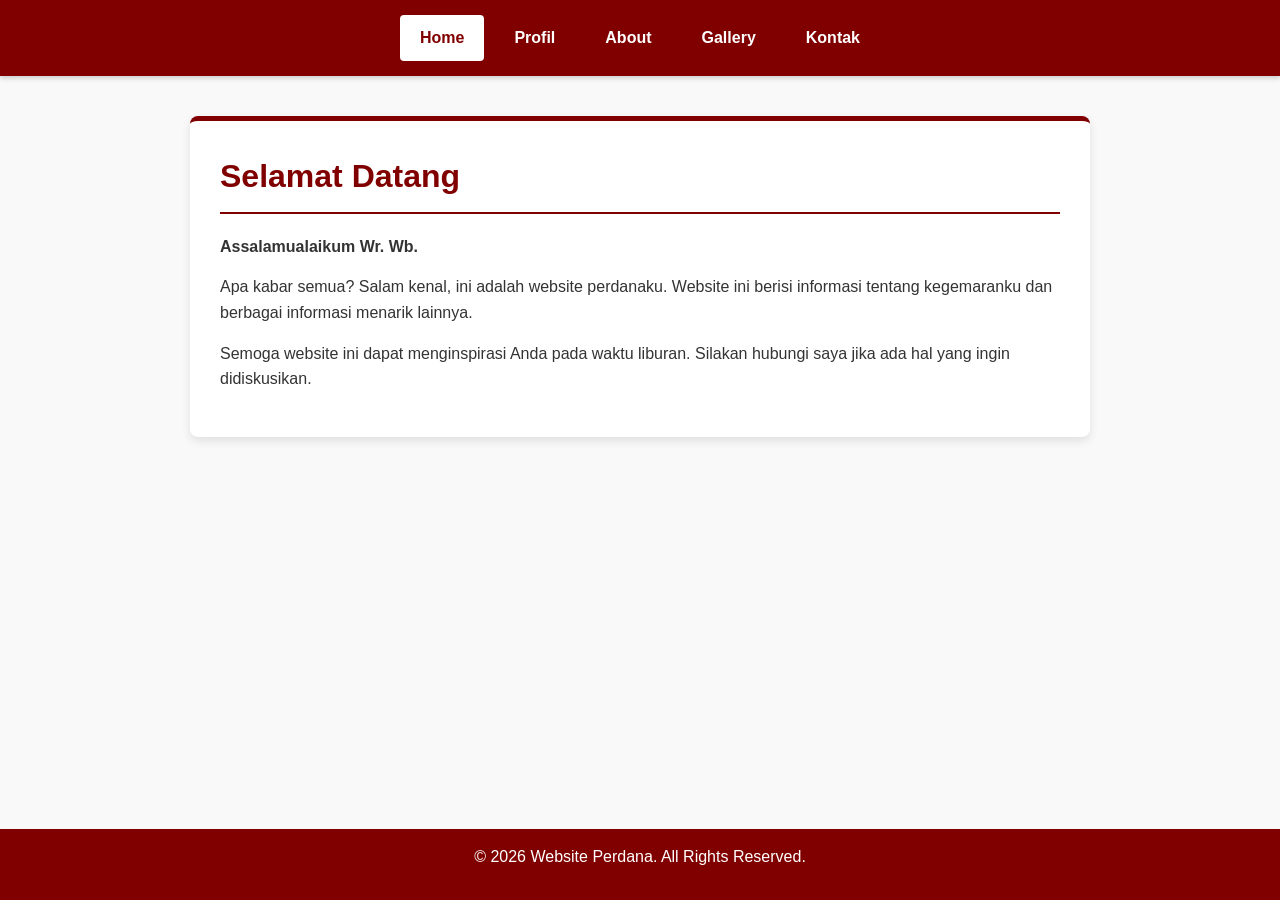
<file: index.html>
<!DOCTYPE html>
<html lang="id">
<head>
    <meta charset="UTF-8">
    <meta name="viewport" content="width=device-width, initial-scale=1.0">
    <title>Home - Website Perdana</title>
    <link rel="stylesheet" href="style.css">
</head>
<body>
    <header>
        <nav>
            <a href="index.html" class="active">Home</a>
            <a href="profil.html">Profil</a>
            <a href="about.html">About</a>
            <a href="gallery.html">Gallery</a>
            <a href="kontak.html">Kontak</a>
        </nav>
    </header>

    <div class="container">
        <h1>Selamat Datang</h1>
        <p><strong>Assalamualaikum Wr. Wb.</strong></p>
        <p>Apa kabar semua? Salam kenal, ini adalah website perdanaku. Website ini berisi informasi tentang kegemaranku dan berbagai informasi menarik lainnya.</p>
        <p>Semoga website ini dapat menginspirasi Anda pada waktu liburan. Silakan hubungi saya jika ada hal yang ingin didiskusikan.</p>
    </div>

    <footer>
        <p>&copy; 2026 Website Perdana. All Rights Reserved.</p>
    </footer>
</body>
</html>
</file>
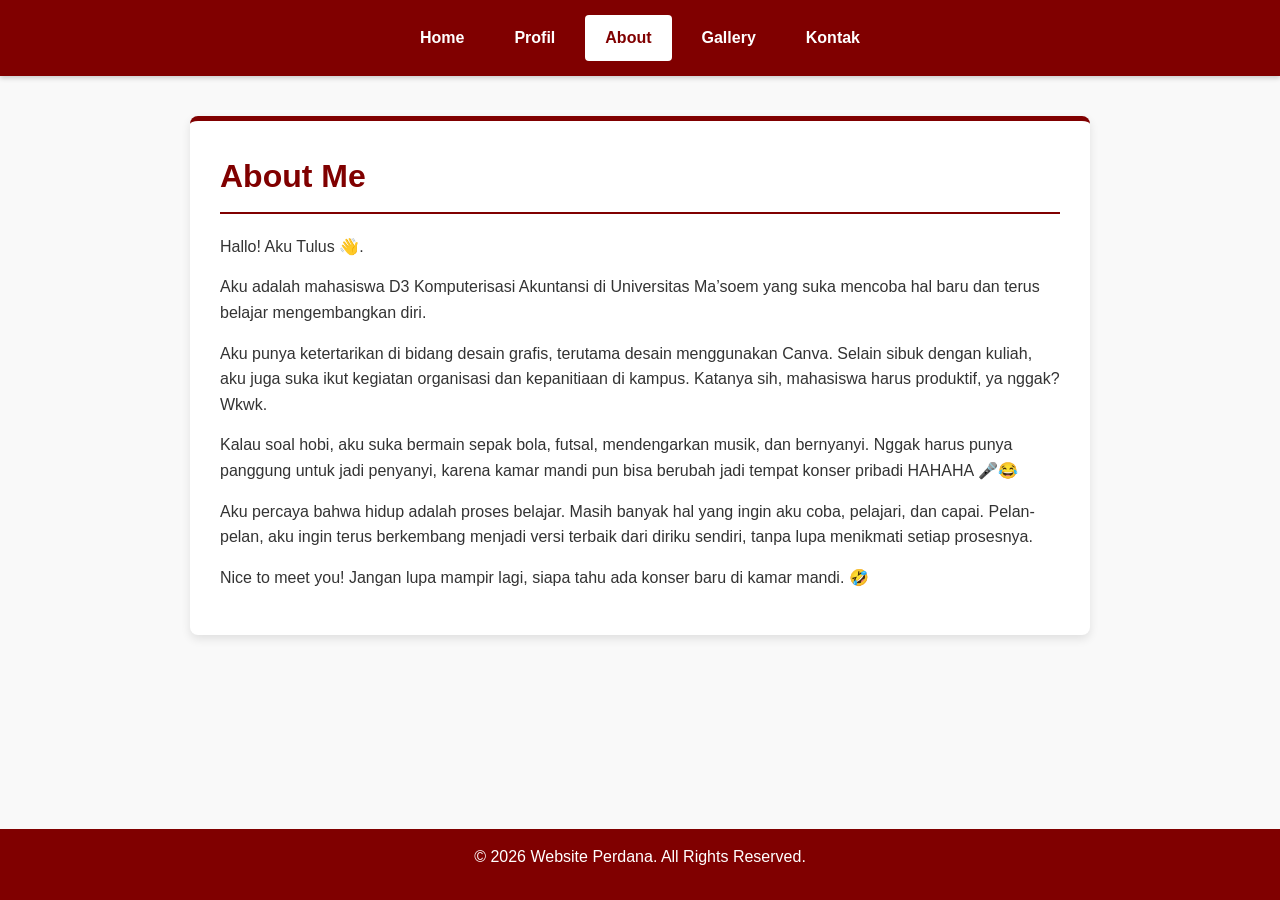
<file: about.html>
<!DOCTYPE html>
<html lang="id">
<head>
    <meta charset="UTF-8">
    <meta name="viewport" content="width=device-width, initial-scale=1.0">
    <title>About Us</title>
    <link rel="stylesheet" href="style.css">
</head>
<body>
    <header>
        <nav>
            <a href="index.html">Home</a>
            <a href="profil.html">Profil</a>
            <a href="about.html" class="active">About</a>
            <a href="gallery.html">Gallery</a>
            <a href="kontak.html">Kontak</a>
        </nav>
    </header>

    <div class="container">
        <h1>About Me</h1>
        <p>Hallo! Aku Tulus 👋.</p>
        <p>Aku adalah mahasiswa D3 Komputerisasi Akuntansi di Universitas Ma’soem yang suka mencoba hal baru dan terus belajar mengembangkan diri.</p>
        <p>Aku punya ketertarikan di bidang desain grafis, terutama desain menggunakan Canva. Selain sibuk dengan kuliah, aku juga suka ikut kegiatan organisasi dan kepanitiaan di kampus. Katanya sih, mahasiswa harus produktif, ya nggak? Wkwk.</p>
        <p>Kalau soal hobi, aku suka bermain sepak bola, futsal, mendengarkan musik, dan bernyanyi. Nggak harus punya panggung untuk jadi penyanyi, karena kamar mandi pun bisa berubah jadi tempat konser pribadi HAHAHA 🎤😂</p>
        <p>Aku percaya bahwa hidup adalah proses belajar. Masih banyak hal yang ingin aku coba, pelajari, dan capai. Pelan-pelan, aku ingin terus berkembang menjadi versi terbaik dari diriku sendiri, tanpa lupa menikmati setiap prosesnya.</p>
        <p>Nice to meet you! Jangan lupa mampir lagi, siapa tahu ada konser baru di kamar mandi. 🤣</p>
    </div>

    <footer>
        <p>&copy; 2026 Website Perdana. All Rights Reserved.</p>
    </footer>
</body>
</html>
</file>
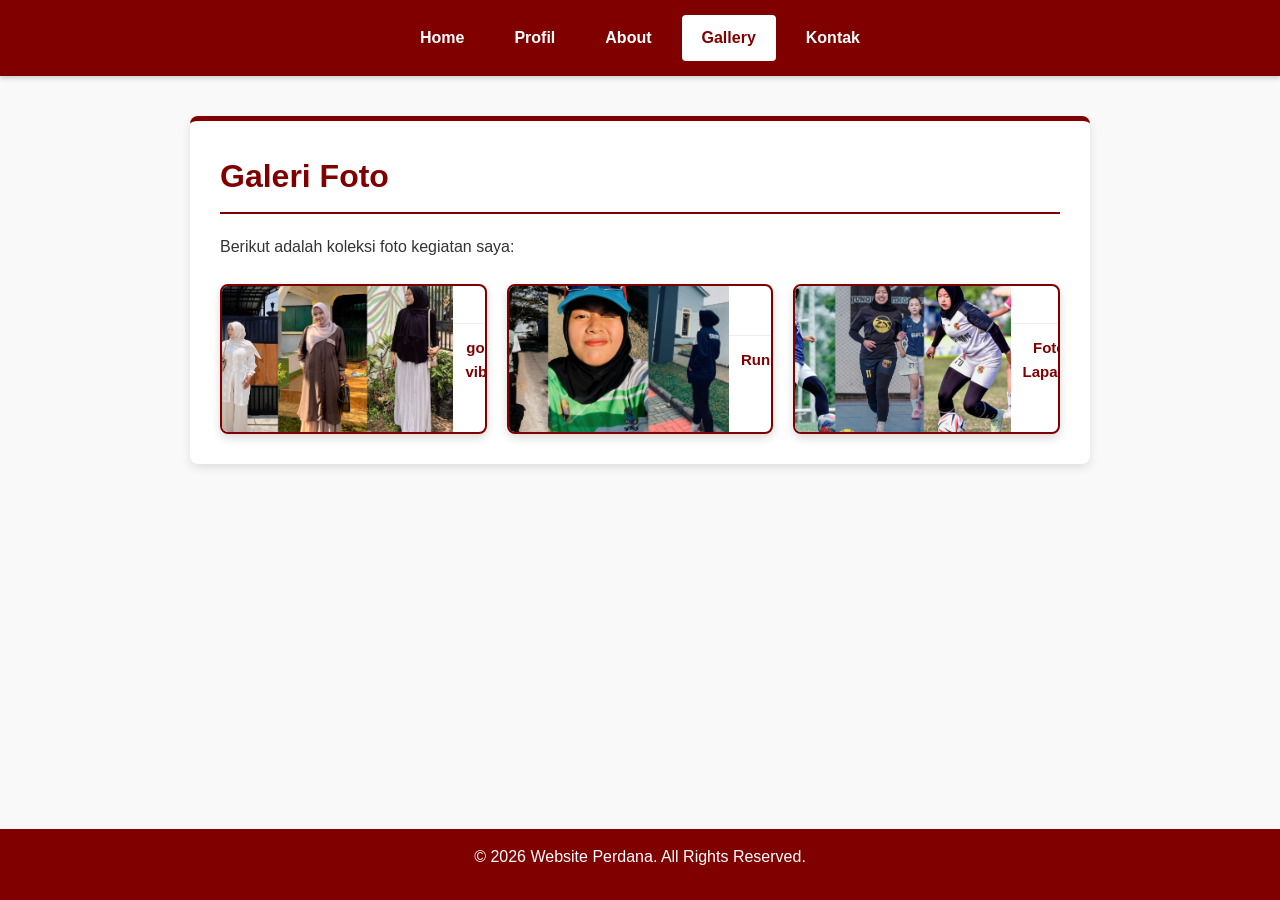
<file: gallery.html>
<!DOCTYPE html>
<html lang="id">
<head>
    <meta charset="UTF-8">
    <meta name="viewport" content="width=device-width, initial-scale=1.0">
    <title>Galeri Foto</title>
    <link rel="stylesheet" href="style.css">
    <style>
        /* Styling Galeri 3 Foto Tema Maroon & Putih */
        .gallery-grid {
            display: grid;
            grid-template-columns: repeat(auto-fit, minmax(250px, 1fr));
            gap: 20px;
            margin-top: 25px;
        }

        .gallery-item {
            background-color: #ffffff;
            border: 2px solid #800000; /* Bingkai Maroon */
            border-radius: 8px;
            overflow: hidden;
            box-shadow: 0 4px 10px rgba(0, 0, 0, 0.15);
            transition: transform 0.3s ease;
        }

        .gallery-item:hover {
            transform: translateY(-5px); /* Efek naik sedikit saat kursor mengarah ke foto */
        }

        .gallery-item img {
            width: 100%;
            height: 200px;
            object-fit: cover; /* Mencegah gambar tertarik atau gepeng */
            display: block;
        }

        .gallery-caption {
            padding: 12px;
            text-align: center;
            font-size: 15px;
            font-weight: bold;
            color: #800000;
            background-color: #ffffff;
            border-top: 1px solid #eee;
        }
    </style>
</head>
<body>
    <header>
        <nav>
            <a href="index.html">Home</a>
            <a href="profil.html">Profil</a>
            <a href="about.html">About</a>
            <a href="gallery.html" class="active">Gallery</a>
            <a href="kontak.html">Kontak</a>
        </nav>
    </header>

    <div class="container">
        <h1>Galeri Foto</h1>
        <p>Berikut adalah koleksi foto kegiatan saya:</p>
        
        <div class="gallery-grid">
            <!-- FOTO 1 -->
            <div class="gallery-item">
                <img src="foto1.jpg" alt="Foto saya">
                <div class="gallery-caption">good vibes</div>
            </div>

            <!-- FOTO 2 -->
            <div class="gallery-item">
                <img src="foto2.jpg" alt="Foto running">
                <div class="gallery-caption">Running</div>
            </div>

            <!-- FOTO 3 -->
            <div class="gallery-item">
                <img src="foto3.jpg" alt="Foto di lapangan">
                <div class="gallery-caption">Foto di Lapangan</div>
            </div>
        </div>
    </div>

    <footer>
        <p>&copy; 2026 Website Perdana. All Rights Reserved.</p>
    </footer>
</body>
</html>
</file>
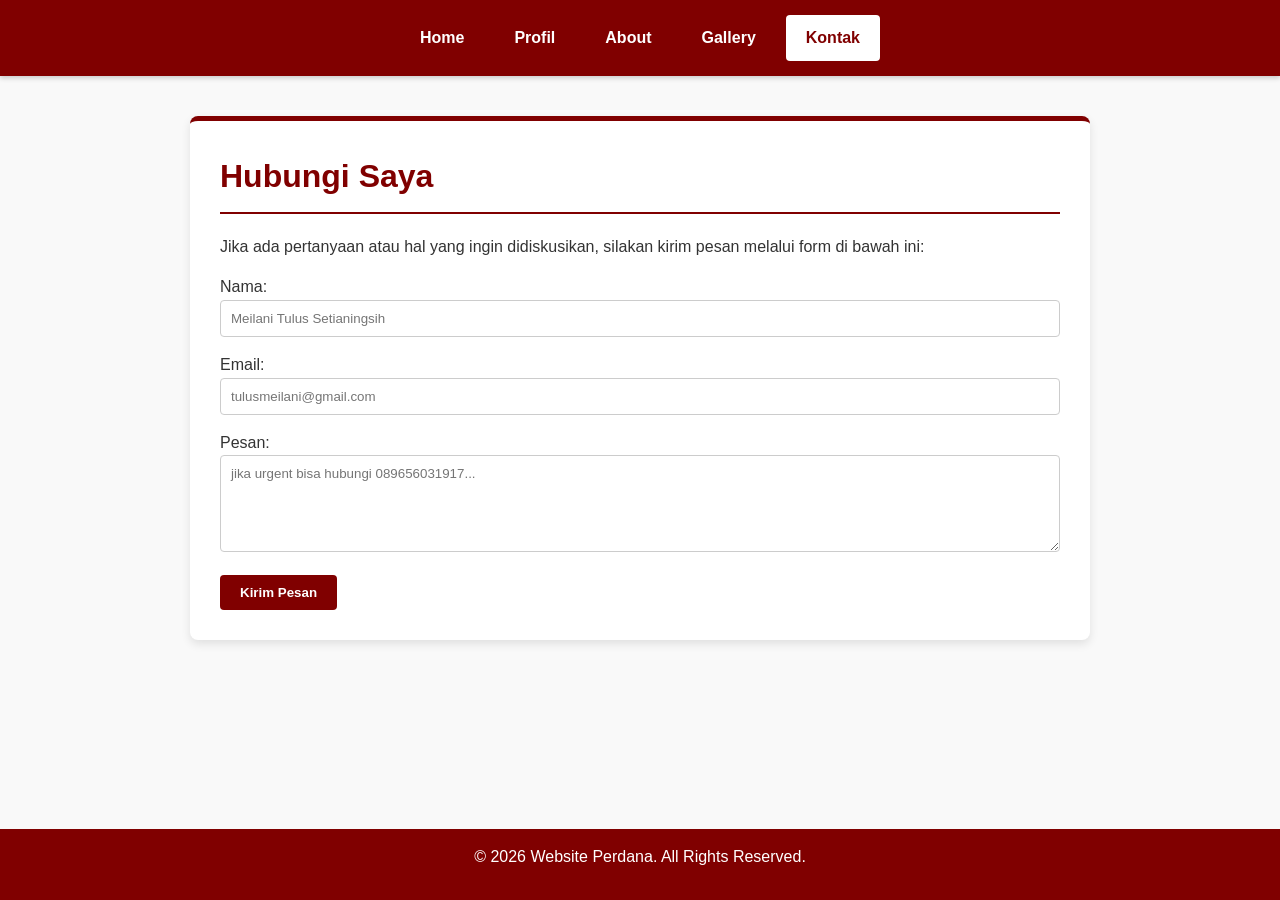
<file: kontak.html>
<!DOCTYPE html>
<html lang="id">
<head>
    <meta charset="UTF-8">
    <meta name="viewport" content="width=device-width, initial-scale=1.0">
    <title>Kontak Saya</title>
    <link rel="stylesheet" href="style.css">
</head>
<body>
    <header>
        <nav>
            <a href="index.html">Home</a>
            <a href="profil.html">Profil</a>
            <a href="about.html">About</a>
            <a href="gallery.html">Gallery</a>
            <a href="kontak.html" class="active">Kontak</a>
        </nav>
    </header>

    <div class="container">
        <h1>Hubungi Saya</h1>
        <p>Jika ada pertanyaan atau hal yang ingin didiskusikan, silakan kirim pesan melalui form di bawah ini:</p>
        <form class="contact-form">
            <label for="name">Nama:</label>
            <input type="text" id="name" placeholder="Meilani Tulus Setianingsih" required>

            <label for="email">Email:</label>
            <input type="email" id="email" placeholder="tulusmeilani@gmail.com" required>

            <label for="message">Pesan:</label>
            <textarea id="message" rows="5" placeholder="jika urgent bisa hubungi 089656031917..." required></textarea>

            <button type="submit">Kirim Pesan</button>
        </form>
    </div>

    <footer>
        <p>&copy; 2026 Website Perdana. All Rights Reserved.</p>
    </footer>
</body>
</html>
</file>
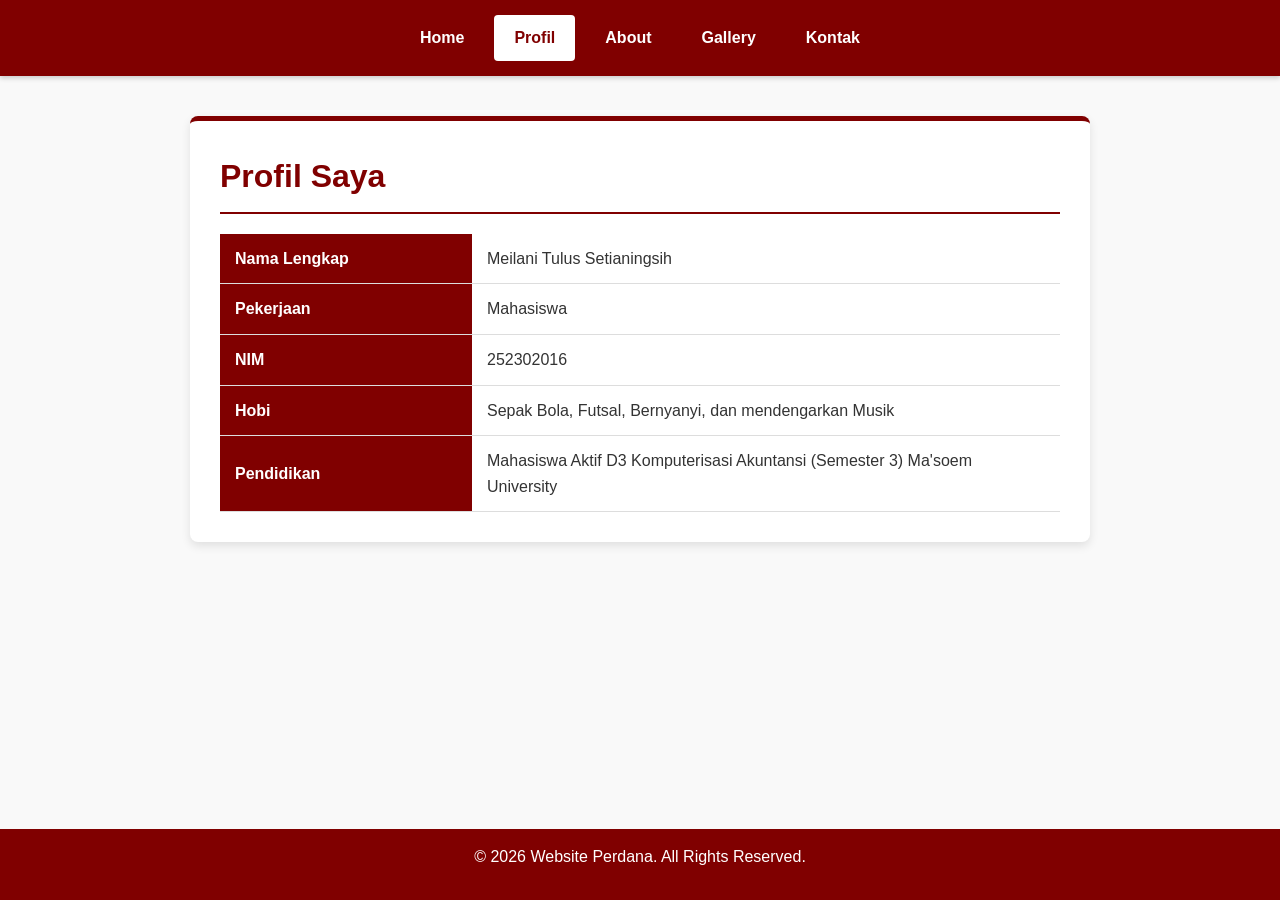
<file: profil.html>
<!DOCTYPE html>
<html lang="id">
<head>
    <meta charset="UTF-8">
    <meta name="viewport" content="width=device-width, initial-scale=1.0">
    <title>Profil Saya</title>
    <link rel="stylesheet" href="style.css">
</head>
<body>
    <header>
        <nav>
            <a href="index.html">Home</a>
            <a href="profil.html" class="active">Profil</a>
            <a href="about.html">About</a>
            <a href="gallery.html">Gallery</a>
            <a href="kontak.html">Kontak</a>
        </nav>
    </header>

    <div class="container">
        <h1>Profil Saya</h1>
        <table class="profile-table">
            <tr>
                <th>Nama Lengkap</th>
                <td>Meilani Tulus Setianingsih</td>
            </tr>
            <tr>
                <th>Pekerjaan</th>
                <td>Mahasiswa</td>
            </tr>
            <tr>
                <th>NIM</th>
                <td>252302016</td>
            </tr>
            <tr>
                <th>Hobi</th>
                <td>Sepak Bola, Futsal, Bernyanyi, dan mendengarkan Musik</td>
            </tr>
            <tr>
                <th>Pendidikan</th>
                <td>Mahasiswa Aktif D3 Komputerisasi Akuntansi (Semester 3) Ma'soem University</td>
            </tr>
        </table>
    </div>

    <footer>
        <p>&copy; 2026 Website Perdana. All Rights Reserved.</p>
    </footer>
</body>
</html>
</file>
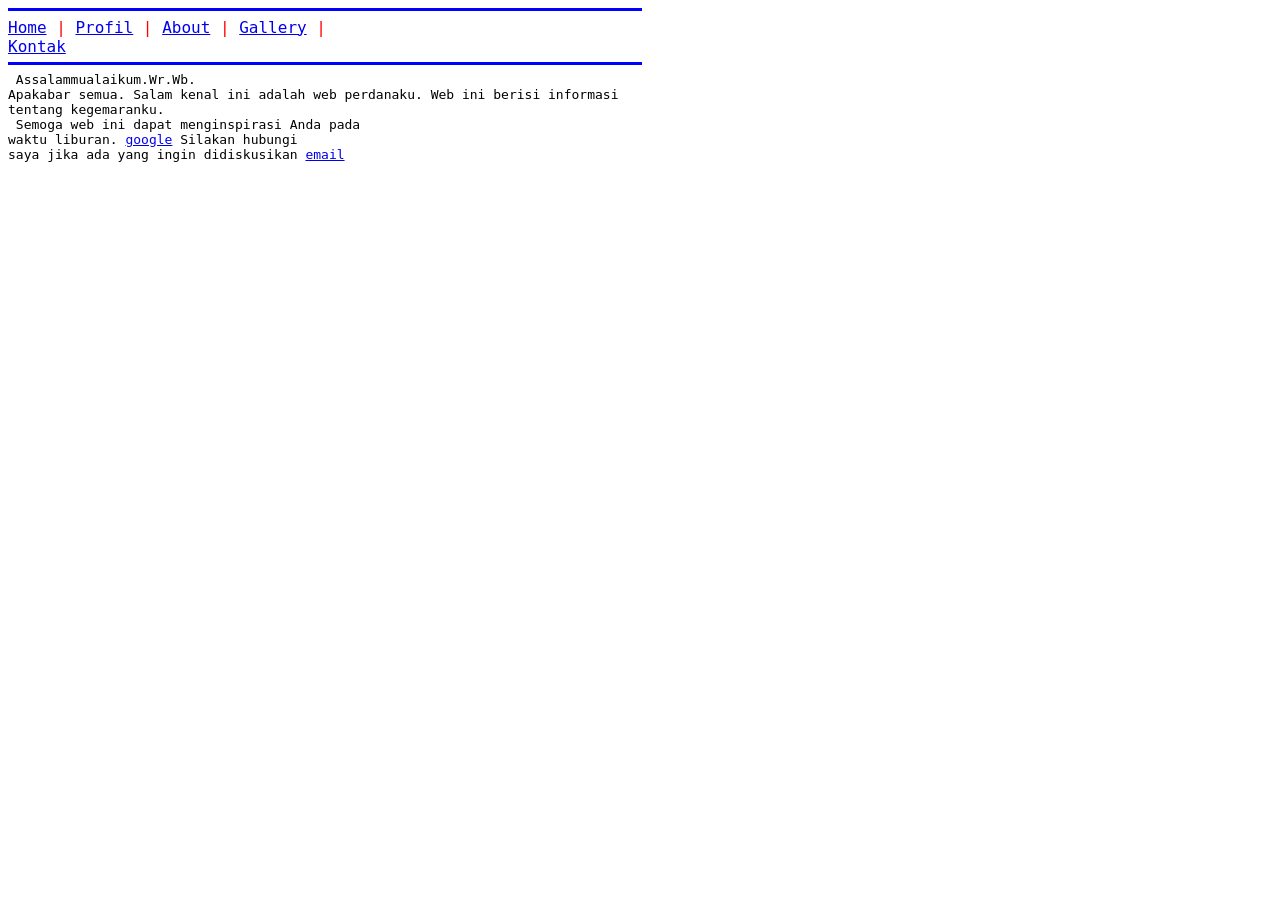
<file: Tugasss.html>
<HTML>
<HEAD>
<TITLE> Contoh Hyperlink </TITLE>
</HEAD>
<BODY>
<pre>
<hr color="blue" size=3 width=50% align="left"><font size= 4 color="red"><a
href="home.html">Home</a> | <a href="profil.html">Profil</a> | <a
href="about.html">About</a> | <a href="galery.html">Gallery</a> |
<a href="kontak.html">Kontak</a></font>
<hr color="blue" size=3 width=50% align="left"> <font
size=3>Assalammualaikum.Wr.Wb.
Apakabar semua. Salam kenal ini adalah web perdanaku. Web ini berisi informasi
tentang kegemaranku. <br> Semoga web ini dapat menginspirasi Anda pada
waktu liburan. <a href="http://www.google.com">google</a> Silakan hubungi
saya jika ada yang ingin didiskusikan <a
href="mailto:tulusmeilani@gmail.com">email</a>
</font>
</pre>
</BODY>
</HTML>
</file>
<file: style.css>
/* style.css */
* {
    margin: 0;
    padding: 0;
    box-sizing: border-box;
    font-family: 'Segoe UI', Tahoma, Geneva, Verdana, sans-serif;
}

body {
    background-color: #f9f9f9;
    color: #333;
    line-height: 1.6;
}

/* Header & Navigasi */
header {
    background-color: #800000; /* Warna Maroon */
    padding: 15px 0;
    box-shadow: 0 2px 5px rgba(0, 0, 0, 0.2);
}

nav {
    display: flex;
    justify-content: center;
    align-items: center;
}

nav a {
    color: #ffffff; /* Warna Putih */
    text-decoration: none;
    padding: 10px 20px;
    font-weight: bold;
    font-size: 16px;
    transition: background-color 0.3s, color 0.3s;
    border-radius: 4px;
    margin: 0 5px;
}

nav a:hover, nav a.active {
    background-color: #ffffff;
    color: #800000;
}

/* Konten Utama */
.container {
    max-width: 900px;
    margin: 40px auto;
    background-color: #ffffff;
    padding: 30px;
    border-radius: 8px;
    box-shadow: 0 4px 10px rgba(0, 0, 0, 0.1);
    border-top: 5px solid #800000;
}

h1 {
    color: #800000;
    margin-bottom: 20px;
    border-bottom: 2px solid #800000;
    padding-bottom: 10px;
}

p {
    margin-bottom: 15px;
    font-size: 16px;
}

/* Styling Tabel Profil */
.profile-table {
    width: 100%;
    border-collapse: collapse;
    margin-top: 15px;
}

.profile-table th, .profile-table td {
    padding: 12px 15px;
    text-align: left;
    border-bottom: 1px solid #ddd;
}

.profile-table th {
    background-color: #800000;
    color: #ffffff;
    width: 30%;
}

/* Styling Gallery Grid */
.gallery-grid {
    display: grid;
    grid-template-columns: repeat(auto-fit, minmax(200px, 1fr));
    gap: 15px;
    margin-top: 20px;
}

.gallery-item {
    background-color: #800000;
    color: white;
    height: 150px;
    display: flex;
    align-items: center;
    justify-content: center;
    border-radius: 6px;
    font-weight: bold;
}

/* Form Kontak */
.contact-form input, .contact-form textarea {
    width: 100%;
    padding: 10px;
    margin-bottom: 15px;
    border: 1px solid #ccc;
    border-radius: 4px;
}

.contact-form button {
    background-color: #800000;
    color: white;
    padding: 10px 20px;
    border: none;
    border-radius: 4px;
    cursor: pointer;
    font-weight: bold;
}

.contact-form button:hover {
    background-color: #5a0000;
}

/* Footer */
footer {
    text-align: center;
    padding: 15px;
    background-color: #800000;
    color: #ffffff;
    position: fixed;
    bottom: 0;
    width: 100%;
    font-size: 14px;
}
</file>
